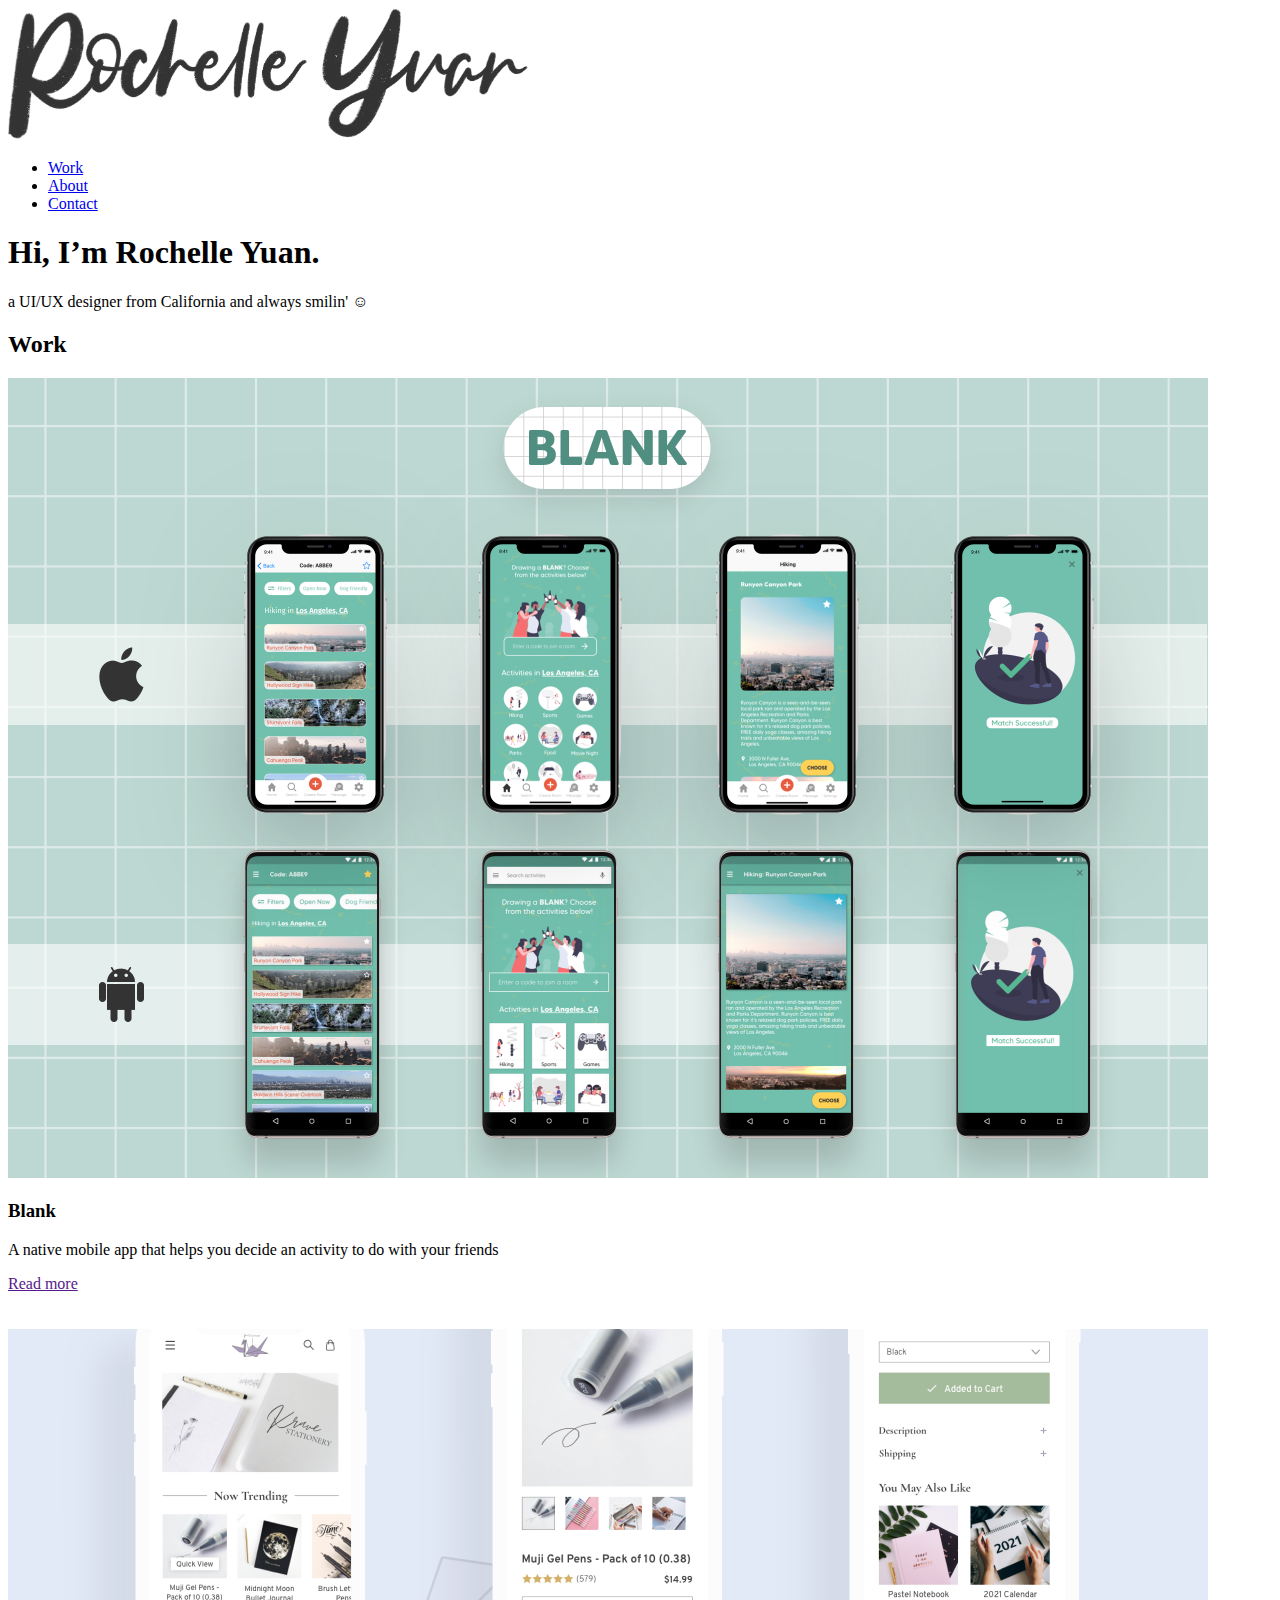
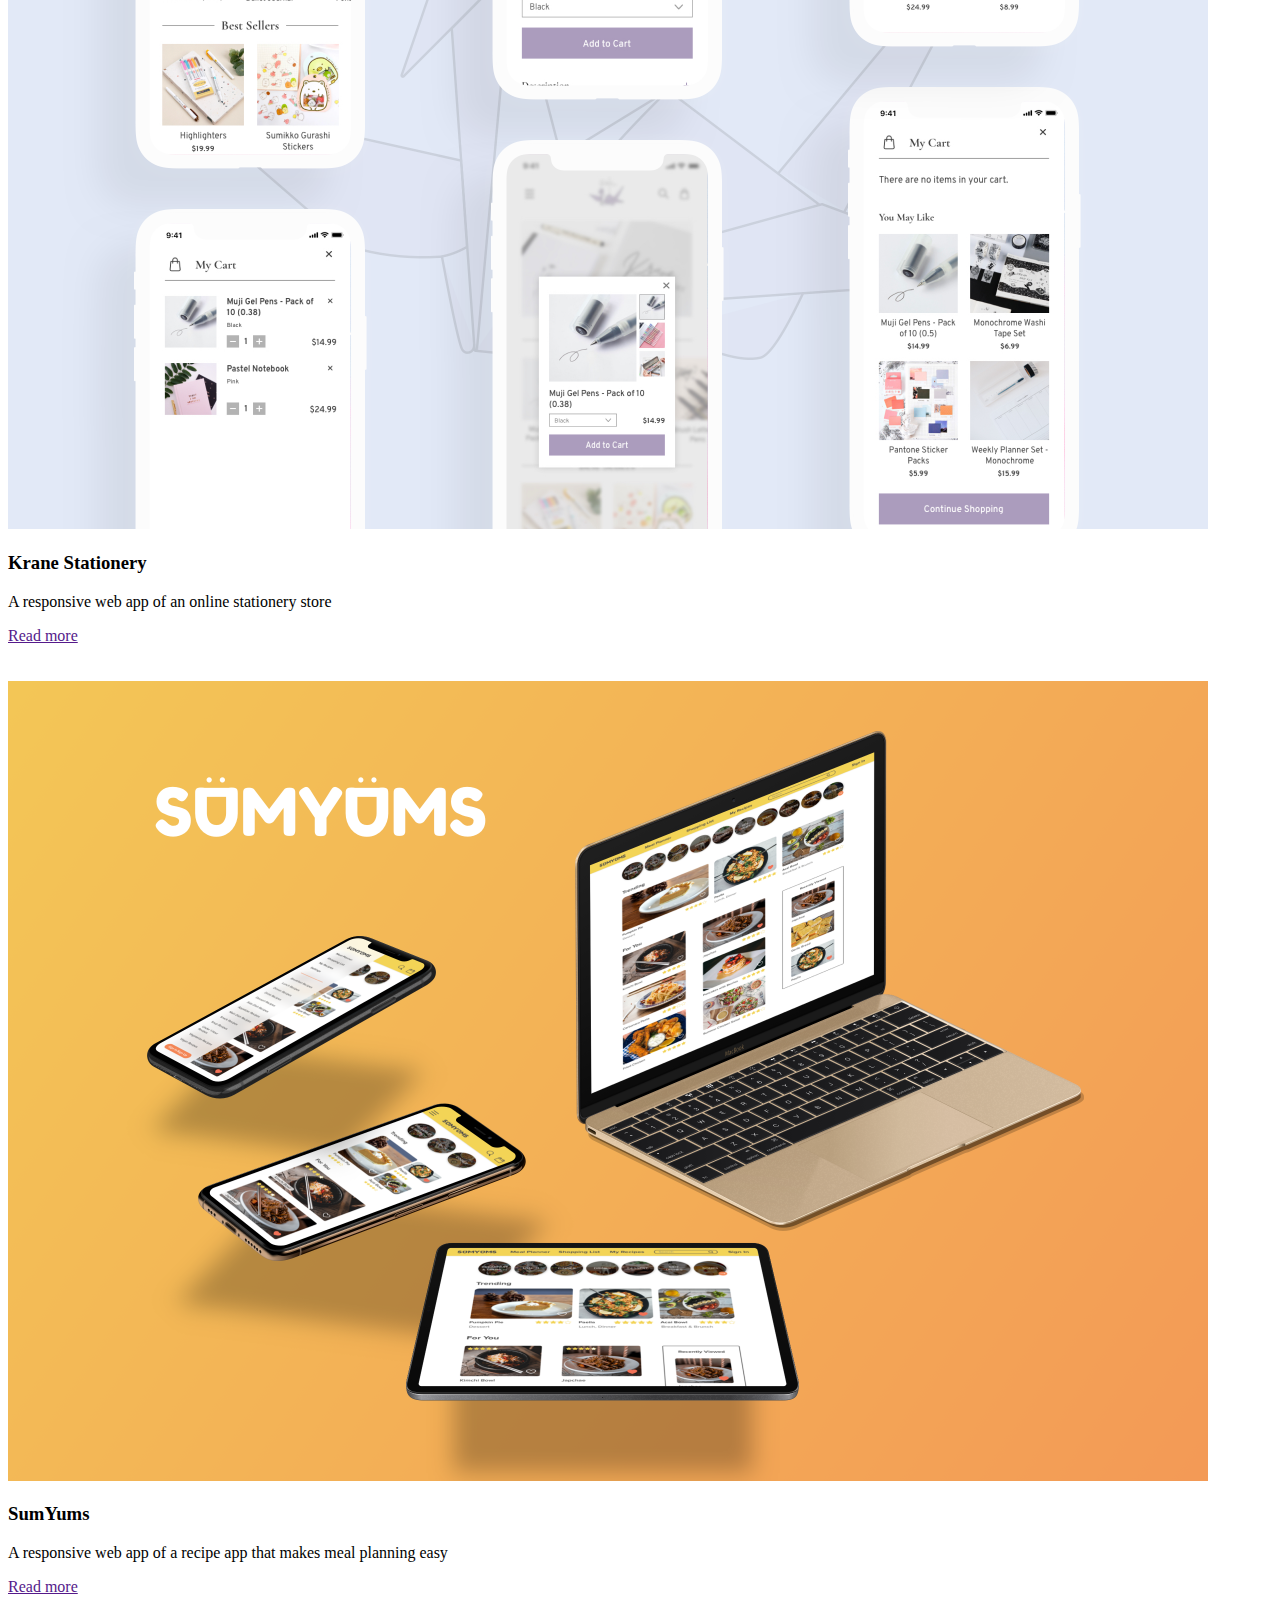
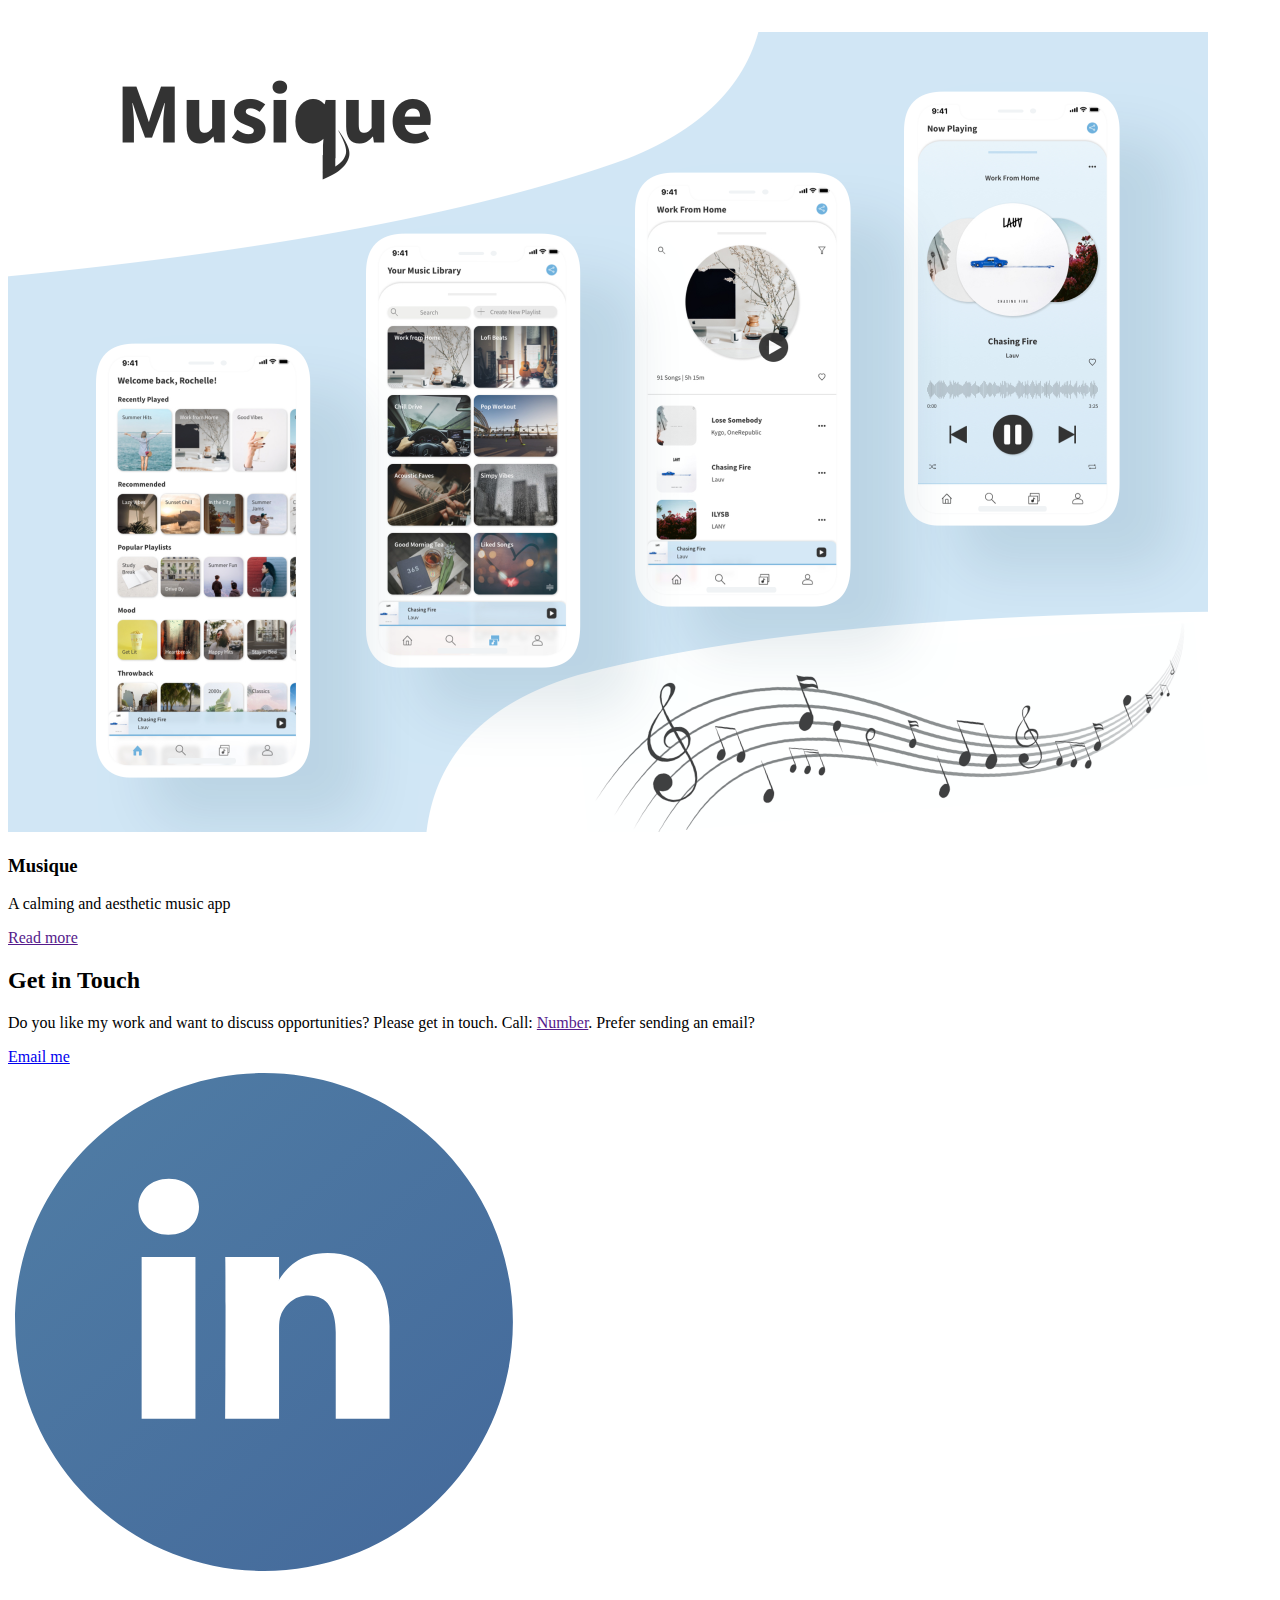
<file: home.html>
<!DOCTYPE html>
<html lang="en" dir="ltr">
  <head>
    <meta charset="utf-8">
    <meta name="author" content="Rochelle">
    <!-- Title: Shows in the browser title bar -->
    <title>Rochelle Yuan UX/UI designer California</title>

    <!-- FavIcon: browser title bar image & app icons -->
    <link rel="apple-touch-icon" sizes="180x180" href="/apple-touch-icon.png">
    <link rel="icon" type="image/png" sizes="32x32" href="/favicon-32x32.png">
    <link rel="icon" type="image/png" sizes="16x16" href="/favicon-16x16.png">
    <link rel="manifest" href="/site.webmanifest">
    <link rel="mask-icon" href="/safari-pinned-tab.svg" color="#333333">
    <meta name="msapplication-TileColor" content="#ffffff">
    <meta name="theme-color" content="#ffffff">
  </head>

  <body>
    <!--header-->
    <header>
      <div>
        <a href="index.html">
          <img src="img/logo/logo.svg" alt="Rochelle Yuan">
        </a>
        <nav>
          <ul>
            <li><a href="index.html">Work</a></li>
            <li><a href="about.html">About</a></li>
            <li><a href="#contact">Contact</a></li>
          </ul>
        </nav>
      </div>
    </header>

    <main>
      <!--hero-->
      <div>
        <main>
          <div>
            <h1>Hi, I’m Rochelle Yuan.
              <span></span>
            </h1>
            <p>a UI/UX designer from California and always smilin' ☺</p>
          </div>
        </main>
      </div>

      <!--work-->
      <div>
        <div>
          <h2>Work</h2>

          <!-- Project 1 - Blank -->
          <div><!-- open row that holds (2) columns for project -->
            <div><!-- open first column (used for image) -->
              <picture>
                <source srcset="img/blank/blank@1x.png" media="(max-width:767px)">
                <img src="img/blank/blank@2x.png" width="1200px" height="800px" alt="Blank Native App Mockup">
              </picture>
            </div><!-- end first column -->
            <div><!-- open second column (used for text) -->
              <h3>Blank</h3>
              <p>A native mobile app that helps you decide an activity to do with your friends</p>
               <a href="">Read more</a><!-- button or link label -->
            </div><!-- end second column -->
          </div><!-- end row that holds (2) columns for project -->

          <br></br>

          <!-- Project 2 - Krane Stationery -->
          <div><!-- open row that holds (2) columns for project -->
            <div><!-- open first column (used for image) -->
              <picture>
                <source srcset="img/kranestationery/kranestationery@1x.png" media="(max-width:767px)">
                <img src="img/kranestationery/kranestationery@2x.png" width="1200px" height="800px" alt="My Image">
              </picture>
            </div><!-- end first column -->
            <div><!-- open second column (used for text) -->
              <h3>Krane Stationery</h3>
              <p>A responsive web app of an online stationery store</p>
               <a href="">Read more</a><!-- button or link label -->
            </div><!-- end second column -->
          </div><!-- end row that holds (2) columns for project -->

          <br></br>

          <!-- Project 3 - SumYums -->
          <div><!-- open row that holds (2) columns for project -->
            <div><!-- open first column (used for image) -->
              <picture>
                <source srcset="img/sumyums/sumyums@1x.png" media="(max-width:767px)">
                <img src="img/sumyums/sumyums@2x.png" width="1200px" height="800px" alt="My Image">
              </picture>
            </div><!-- end first column -->
            <div><!-- open second column (used for text) -->
              <h3>SumYums</h3>
              <p>A responsive web app of a recipe app that makes meal planning easy</p>
               <a href="">Read more</a><!-- button or link label -->
            </div><!-- end second column -->
          </div><!-- end row that holds (2) columns for project -->

          <br></br>

          <!-- Project 4 - Musique -->
          <div><!-- open row that holds (2) columns for project -->
            <div><!-- open first column (used for image) -->
              <picture>
                <source srcset="img/musique/musique@1x.png" media="(max-width:767px)">
                <img src="img/musique/musique@2x.png" width="1200px" height="800px" alt="My Image">
              </picture>
            </div><!-- end first column -->
            <div><!-- open second column (used for text) -->
              <h3>Musique</h3>
              <p>A calming and aesthetic music app</p>
               <a href="">Read more</a><!-- button or link label -->
            </div><!-- end second column -->
          </div><!-- end row that holds (2) columns for project -->
        </div>
      </div>
    </main>

    <!--footer-->
    <footer id="contact">
      <div>
        <h2>Get in Touch</h2>
        <p>Do you like my work and want to discuss opportunities? Please get in touch.
          Call: <a href="">Number</a>. Prefer sending an email?</p>
        <div>
          <a href="mailto:rochelleyuan@gmail.com">Email me</a>
        </div>
        <div>
          <!-- LinkedIn Icon -->
          <a href="https://www.linkedin.com/in/rochelleyuan/" target="_blank">
            <svg enable-background="new 0 0 512 512" height="512px" id="Layer_1" version="1.1" viewBox="0 0 512 512" width="512px" xml:space="preserve" xmlns="http://www.w3.org/2000/svg" xmlns:xlink="http://www.w3.org/1999/xlink"><g><linearGradient gradientUnits="userSpaceOnUse" id="SVGID_1_" x1="8.9756" x2="577.923" y1="-78.99" y2="557.6892"><stop offset="0" style="stop-color:#517FA6"/><stop offset="1" style="stop-color:#426699"/></linearGradient><path d="M271.06,214.363v-0.525c-0.1,0.17-0.247,0.36-0.347,0.525H271.06z" fill="url(#SVGID_1_)"/><linearGradient gradientUnits="userSpaceOnUse" id="SVGID_2_" x1="-20.1191" x2="548.8283" y1="-52.9904" y2="583.6888"><stop offset="0" style="stop-color:#517FA6"/><stop offset="1" style="stop-color:#426699"/></linearGradient><path d="M256,7.098C118.535,7.098,7.098,118.535,7.098,256c0,137.465,111.437,248.902,248.902,248.902   c137.465,0,248.902-111.437,248.902-248.902C504.902,118.535,393.465,7.098,256,7.098z M187.455,352.802h-53.822V190.89h53.822   V352.802z M160.554,168.794h-0.363c-18.058,0-29.755-12.445-29.755-27.992c0-15.886,12.052-27.969,30.465-27.969   c18.421,0,29.747,12.083,30.102,27.969C191.004,156.349,179.323,168.794,160.554,168.794z M381.564,352.805h-53.822v-86.627   c0-21.759-7.792-36.613-27.271-36.613c-14.875,0-23.725,10.008-27.624,19.687c-1.42,3.464-1.783,8.276-1.783,13.125v90.425h-53.83   c0,0,0.718-146.718,0-161.912h53.827v22.948c7.149-11.015,19.927-26.754,48.518-26.754c35.43,0,61.983,23.138,61.986,72.871   V352.805z" fill="url(#SVGID_2_)"/>
            </g></svg>
          </a>
          <!-- include more social media links -->
        </div>
        <p>Copyright © 2021 Rochelle Yuan</p>
      </div>
    </footer>

  </body>
</html>
</file>
